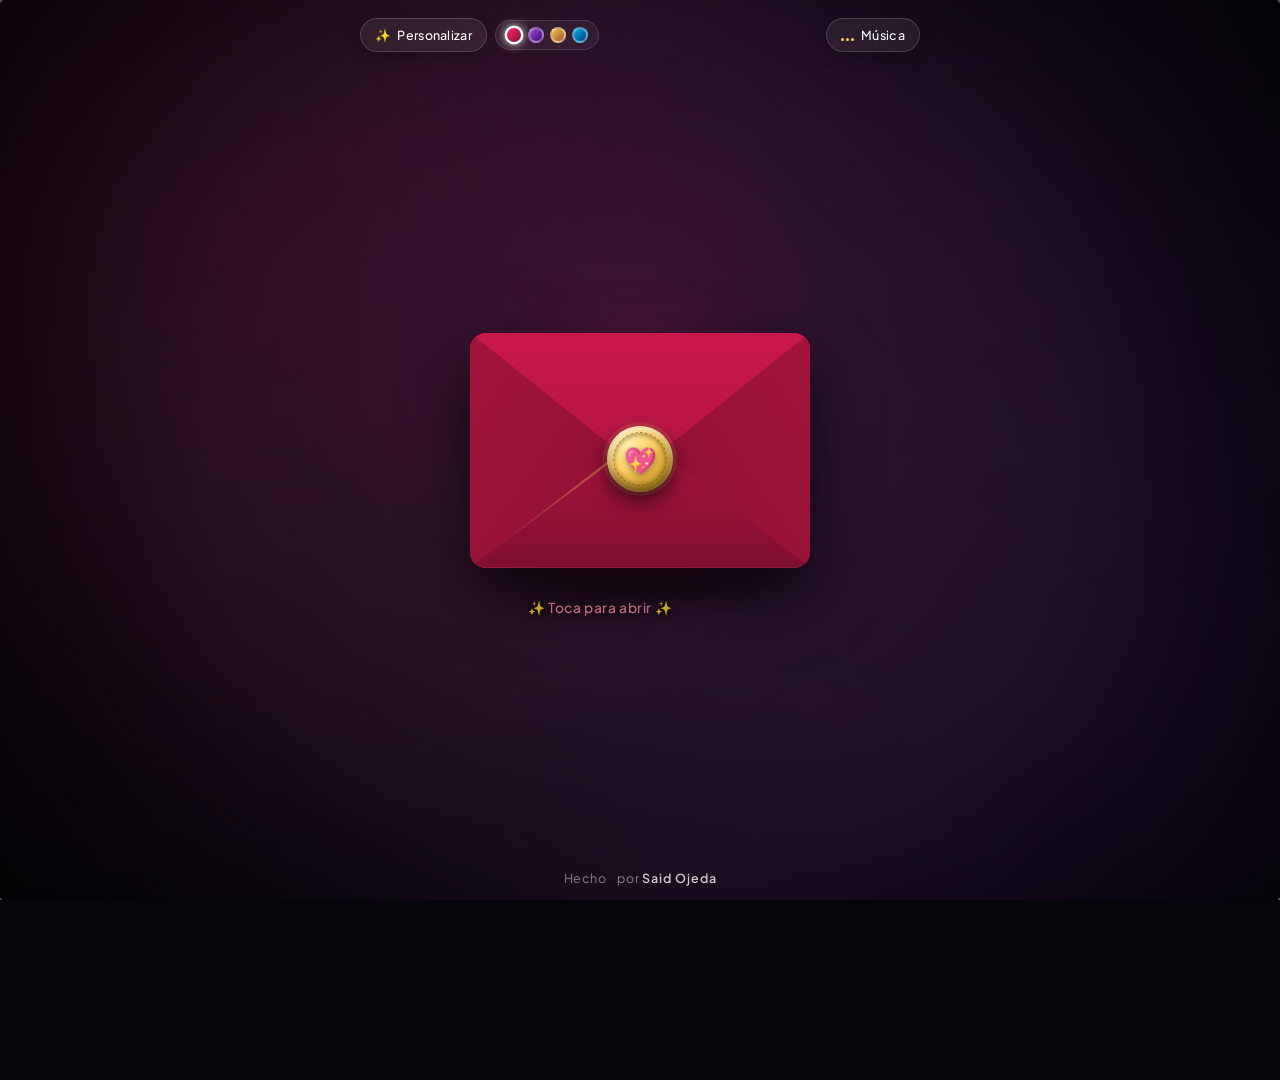
<file: index.html>
<!DOCTYPE html>
<html lang="es">
<head>
    <meta charset="UTF-8">
    <meta name="viewport" content="width=device-width, initial-scale=1.0, maximum-scale=1.0, user-scalable=no">
    <title>Un detalle especial para ti ✨</title>
    
    <!-- Google Fonts Premium -->
    <link rel="preconnect" href="https://fonts.googleapis.com">
    <link rel="preconnect" href="https://fonts.gstatic.com" crossorigin>
    <link href="https://fonts.googleapis.com/css2?family=Cormorant+Garamond:ital,wght@0,400;0,600;0,700;1,400;1,600&family=Dancing+Script:wght@600;700&family=Plus+Jakarta+Sans:wght@300;400;500;600;700&display=swap" rel="stylesheet">

    <style>
        /* ==========================================================================
           1. VARIABLES & TEMAS DINÁMICOS
           ========================================================================== */
        :root {
            --bg-deep: #06050c;
            --bg-mid: #160a1c;
            --bg-glow: #2c0c30;
            
            --primary: #ff2a6d;
            --primary-soft: #ff8fa3;
            --primary-dark: #800f2f;
            --secondary: #7b2cbf;
            
            --gold-light: #fff3b0;
            --gold-mid: #ffd166;
            --gold-dark: #b5830d;
            
            --env-body: #a4133c;
            --env-flap: #c9184a;
            --env-pocket: #800f2f;
            --env-inside: #590d22;
            
            --glass-bg: rgba(22, 10, 28, 0.78);
            --glass-border: rgba(255, 182, 193, 0.28);
            --glass-highlight: rgba(255, 255, 255, 0.08);
            --text-main: #ffffff;
            --text-muted: rgba(255, 255, 255, 0.72);
            
            --shadow-soft: 0 25px 65px rgba(0, 0, 0, 0.75);
            --shadow-glow: 0 0 45px rgba(255, 42, 109, 0.25);
        }

        /* Tema: Galaxia Violeta */
        [data-theme="galaxy"] {
            --bg-deep: #050510;
            --bg-mid: #0f0c29;
            --bg-glow: #24243e;
            --primary: #9d4edd;
            --primary-soft: #e0aaff;
            --primary-dark: #3c096c;
            --secondary: #4ea8de;
            --env-body: #5a189a;
            --env-flap: #7b2cbf;
            --env-pocket: #3c096c;
            --env-inside: #240046;
            --glass-bg: rgba(15, 12, 41, 0.78);
            --glass-border: rgba(224, 170, 255, 0.28);
            --shadow-glow: 0 0 45px rgba(157, 78, 221, 0.28);
        }

        /* Tema: Atardecer Dorado */
        [data-theme="gold"] {
            --bg-deep: #0b0704;
            --bg-mid: #1f1108;
            --bg-glow: #3b1d0b;
            --primary: #f77f00;
            --primary-soft: #fcbf49;
            --primary-dark: #7f4f24;
            --secondary: #d62828;
            --env-body: #99582a;
            --env-flap: #bb9457;
            --env-pocket: #6f1d1b;
            --env-inside: #432818;
            --glass-bg: rgba(28, 16, 10, 0.80);
            --glass-border: rgba(252, 191, 73, 0.32);
            --shadow-glow: 0 0 45px rgba(252, 191, 73, 0.25);
        }

        /* Tema: Océano Esmeralda */
        [data-theme="ocean"] {
            --bg-deep: #03090c;
            --bg-mid: #081c24;
            --bg-glow: #0b3948;
            --primary: #00b4d8;
            --primary-soft: #90e0ef;
            --primary-dark: #03045e;
            --secondary: #48cae4;
            --env-body: #0077b6;
            --env-flap: #0096c7;
            --env-pocket: #023e8a;
            --env-inside: #03045e;
            --glass-bg: rgba(8, 28, 36, 0.80);
            --glass-border: rgba(144, 224, 239, 0.28);
            --shadow-glow: 0 0 45px rgba(0, 180, 216, 0.25);
        }

        /* ==========================================================================
           2. RESET & BASE LAYOUT
           ========================================================================== */
        * {
            box-sizing: border-box;
            margin: 0;
            padding: 0;
            user-select: none;
            -webkit-user-select: none;
            -webkit-tap-highlight-color: transparent;
        }

        html, body {
            width: 100vw;
            height: 100dvh;
            overflow: hidden;
            background-color: var(--bg-deep);
            font-family: 'Plus Jakarta Sans', sans-serif;
            color: var(--text-main);
            perspective: 1400px;
        }

        body {
            display: flex;
            flex-direction: column;
            justify-content: center;
            align-items: center;
            position: relative;
            background: radial-gradient(circle at 50% 35%, var(--bg-glow) 0%, var(--bg-mid) 45%, var(--bg-deep) 100%);
            transition: background 0.8s ease;
        }

        /* ==========================================================================
           3. CAPAS DE FONDO (CANVAS, AURORAS Y NEBULOSA)
           ========================================================================== */
        #bgCanvas {
            position: fixed;
            inset: 0;
            width: 100%;
            height: 100%;
            z-index: 1;
            pointer-events: none;
        }

        #trailCanvas {
            position: fixed;
            inset: 0;
            width: 100%;
            height: 100%;
            z-index: 95;
            pointer-events: none;
        }

        .nebula-layer {
            position: fixed;
            inset: -20%;
            width: 140%;
            height: 140%;
            z-index: 0;
            pointer-events: none;
            background: 
                radial-gradient(circle at 20% 30%, rgba(255, 42, 109, 0.12) 0%, transparent 45%),
                radial-gradient(circle at 80% 70%, rgba(123, 44, 191, 0.12) 0%, transparent 50%),
                radial-gradient(circle at 50% 50%, rgba(255, 209, 102, 0.05) 0%, transparent 60%);
            filter: blur(45px);
            animation: nebulaDrift 22s ease-in-out infinite alternate;
        }

        @keyframes nebulaDrift {
            0% { transform: rotate(0deg) scale(1); }
            50% { transform: rotate(4deg) scale(1.06); }
            100% { transform: rotate(-4deg) scale(0.98); }
        }

        .vignette-overlay {
            position: fixed;
            inset: 0;
            pointer-events: none;
            z-index: 2;
            background: radial-gradient(circle at center, transparent 55%, rgba(0, 0, 0, 0.65) 100%);
        }

        /* ==========================================================================
           4. BARRA SUPERIOR (CONTROLES & TEMAS)
           ========================================================================== */
        .top-Controls {
            position: fixed;
            top: 18px;
            left: 50%;
            transform: translateX(-50%);
            width: 92%;
            max-width: 560px;
            display: flex;
            justify-content: space-between;
            align-items: center;
            z-index: 100;
            gap: 8px;
        }

        .left-controls, .right-controls {
            display: flex;
            align-items: center;
            gap: 8px;
        }

        .glass-btn {
            background: rgba(255, 255, 255, 0.07);
            backdrop-filter: blur(14px);
            -webkit-backdrop-filter: blur(14px);
            border: 1px solid rgba(255, 255, 255, 0.16);
            color: var(--text-main);
            padding: 8px 14px;
            border-radius: 999px;
            font-family: 'Plus Jakarta Sans', sans-serif;
            font-size: 0.78rem;
            font-weight: 500;
            letter-spacing: 0.3px;
            cursor: pointer;
            display: inline-flex;
            align-items: center;
            gap: 6px;
            transition: all 0.3s cubic-bezier(0.25, 0.8, 0.25, 1);
            box-shadow: 0 4px 15px rgba(0, 0, 0, 0.25);
        }

        .glass-btn:hover {
            background: rgba(255, 255, 255, 0.15);
            border-color: var(--primary-soft);
            transform: translateY(-2px);
            box-shadow: 0 6px 20px rgba(0, 0, 0, 0.35), 0 0 15px rgba(255, 143, 163, 0.25);
        }

        .glass-btn:active {
            transform: translateY(0) scale(0.97);
        }

        .theme-dots {
            display: flex;
            align-items: center;
            gap: 6px;
            background: rgba(255, 255, 255, 0.06);
            backdrop-filter: blur(14px);
            -webkit-backdrop-filter: blur(14px);
            border: 1px solid rgba(255, 255, 255, 0.14);
            padding: 6px 10px;
            border-radius: 999px;
        }

        .theme-dot {
            width: 16px;
            height: 16px;
            border-radius: 50%;
            cursor: pointer;
            border: 2px solid rgba(255, 255, 255, 0.35);
            transition: transform 0.25s ease, border-color 0.25s ease;
        }

        .theme-dot:hover {
            transform: scale(1.2);
        }

        .theme-dot.active {
            border-color: #fff;
            transform: scale(1.18);
            box-shadow: 0 0 8px rgba(255, 255, 255, 0.8);
        }

        .dot-rose { background: linear-gradient(135deg, #ff2a6d, #800f2f); }
        .dot-galaxy { background: linear-gradient(135deg, #9d4edd, #3c096c); }
        .dot-gold { background: linear-gradient(135deg, #fcbf49, #99582a); }
        .dot-ocean { background: linear-gradient(135deg, #00b4d8, #023e8a); }

        /* Ecualizador animado del botón de música */
        .eq-bars {
            display: inline-flex;
            align-items: flex-end;
            gap: 2px;
            height: 12px;
            width: 14px;
        }

        .eq-bar {
            width: 3px;
            background: var(--gold-mid);
            border-radius: 2px;
            height: 3px;
            transition: height 0.2s ease;
        }

        .playing .eq-bar:nth-child(1) { animation: eqBounce 0.6s infinite ease-in-out alternate; }
        .playing .eq-bar:nth-child(2) { animation: eqBounce 0.45s infinite ease-in-out alternate 0.15s; }
        .playing .eq-bar:nth-child(3) { animation: eqBounce 0.7s infinite ease-in-out alternate 0.3s; }

        @keyframes eqBounce {
            0% { height: 3px; }
            100% { height: 12px; }
        }

        /* ==========================================================================
           5. ESCENA CENTRAL & SOBRE 3D REALISTA
           ========================================================================== */
        .stage {
            position: relative;
            width: 92%;
            max-width: 470px;
            display: flex;
            justify-content: center;
            align-items: center;
            z-index: 20;
        }

        .envelope-scene {
            position: relative;
            width: 340px;
            height: 235px;
            cursor: pointer;
            transform-style: preserve-3d;
            transition: opacity 0.65s ease, transform 0.65s cubic-bezier(0.34, 1.56, 0.64, 1);
            animation: floatIdle 4s ease-in-out infinite;
        }

        @keyframes floatIdle {
            0%, 100% { transform: translateY(0px) rotateZ(0deg); }
            50% { transform: translateY(-10px) rotateZ(0.5deg); }
        }

        .envelope-scene.opening {
            animation: none;
        }

        .envelope-scene.hidden {
            opacity: 0;
            transform: translateY(70px) scale(0.75) rotateX(20deg);
            pointer-events: none;
            position: absolute;
        }

        /* Sombra proyectada en el piso */
        .envelope-shadow {
            position: absolute;
            bottom: -32px;
            left: 10%;
            width: 80%;
            height: 24px;
            background: radial-gradient(ellipse at center, rgba(0, 0, 0, 0.65) 0%, transparent 75%);
            filter: blur(8px);
            z-index: 0;
            transition: transform 0.5s ease, opacity 0.5s ease;
        }

        /* Resplandor detrás del sobre */
        .envelope-aura {
            position: absolute;
            inset: -20px;
            background: radial-gradient(circle at center, var(--primary) 0%, transparent 70%);
            opacity: 0.28;
            filter: blur(25px);
            z-index: 0;
            transition: opacity 0.4s ease;
        }

        .envelope-scene:hover .envelope-aura {
            opacity: 0.48;
        }

        /* Cuerpo trasero del sobre */
        .env-back {
            position: absolute;
            inset: 0;
            background: linear-gradient(145deg, var(--env-body), var(--env-inside));
            border-radius: 16px;
            box-shadow: var(--shadow-soft), inset 0 0 25px rgba(0, 0, 0, 0.45);
            border: 1px solid rgba(255, 255, 255, 0.12);
            z-index: 1;
            overflow: hidden;
        }

        /* Forro interior elegante con patrón sutil */
        .env-back::after {
            content: '';
            position: absolute;
            inset: 6px;
            border-radius: 12px;
            border: 1px dashed rgba(255, 209, 102, 0.22);
            pointer-events: none;
        }

        /* Hoja asomándose dentro del sobre antes de abrir */
        .env-paper-preview {
            position: absolute;
            width: 88%;
            height: 82%;
            left: 6%;
            top: 8%;
            background: linear-gradient(180deg, rgba(255, 255, 255, 0.92), rgba(255, 235, 240, 0.85));
            border-radius: 10px;
            z-index: 2;
            box-shadow: 0 4px 15px rgba(0, 0, 0, 0.25);
            transition: transform 0.6s cubic-bezier(0.34, 1.56, 0.64, 1);
            display: flex;
            justify-content: center;
            align-items: flex-start;
            padding-top: 16px;
        }

        .env-paper-preview span {
            font-family: 'Dancing Script', cursive;
            color: var(--env-pocket);
            font-size: 1.25rem;
            opacity: 0.75;
        }

        .envelope-scene.opening .env-paper-preview {
            transform: translateY(-75px) scale(1.03);
        }

        /* Solapas laterales */
        .env-side-left {
            position: absolute;
            inset: 0;
            background: linear-gradient(125deg, var(--env-body) 0%, var(--env-pocket) 100%);
            clip-path: polygon(0 0, 52% 52%, 0 100%);
            border-radius: 16px 0 0 16px;
            z-index: 3;
        }

        .env-side-right {
            position: absolute;
            inset: 0;
            background: linear-gradient(235deg, var(--env-body) 0%, var(--env-pocket) 100%);
            clip-path: polygon(100% 0, 48% 52%, 100% 100%);
            border-radius: 0 16px 16px 0;
            z-index: 3;
        }

        /* Bolsillo frontal inferior */
        .env-pocket {
            position: absolute;
            inset: 0;
            background: linear-gradient(180deg, var(--env-flap) 0%, var(--env-pocket) 100%);
            clip-path: polygon(0 100%, 50% 44%, 100% 100%);
            border-radius: 0 0 16px 16px;
            z-index: 4;
            box-shadow: 0 -8px 25px rgba(0, 0, 0, 0.35);
        }

        /* Borde dorado en el bolsillo frontal */
        .env-pocket::before {
            content: '';
            position: absolute;
            inset: 0;
            background: linear-gradient(90deg, transparent, rgba(255, 209, 102, 0.45), transparent);
            clip-path: polygon(0 100%, 50% 44%, 50% 46%, 0 100%);
        }

        /* Solapa superior móvil (Lid) */
        .env-flap {
            position: absolute;
            inset: 0;
            background: linear-gradient(180deg, var(--env-flap) 0%, var(--env-body) 100%);
            clip-path: polygon(0 0, 100% 0, 50% 58%);
            border-radius: 16px 16px 0 0;
            z-index: 5;
            transform-origin: top center;
            transition: transform 0.65s cubic-bezier(0.4, 0, 0.2, 1), z-index 0.2s 0.3s;
            filter: drop-shadow(0 8px 14px rgba(0, 0, 0, 0.4));
        }

        .envelope-scene.opening .env-flap {
            transform: rotateX(180deg);
            z-index: 1;
        }

        /* ==========================================================================
           6. SELLO DE LACRE 3D CON RELIEVE DORADO
           ========================================================================== */
        .wax-seal-wrapper {
            position: absolute;
            top: 54%;
            left: 50%;
            transform: translate(-50%, -50%);
            z-index: 6;
            display: flex;
            flex-direction: column;
            align-items: center;
            transition: transform 0.4s ease, opacity 0.4s ease;
        }

        .envelope-scene.opening .wax-seal-wrapper {
            transform: translate(-50%, -50%) scale(1.4);
            opacity: 0;
        }

        .wax-seal {
            width: 66px;
            height: 66px;
            border-radius: 50%;
            background: radial-gradient(circle at 32% 28%, var(--gold-light) 0%, var(--gold-mid) 38%, var(--gold-dark) 82%, #5c3d04 100%);
            box-shadow: 
                0 8px 20px rgba(0, 0, 0, 0.65),
                inset 0 3px 6px rgba(255, 255, 255, 0.7),
                inset 0 -4px 8px rgba(0, 0, 0, 0.55),
                0 0 0 4px rgba(255, 209, 102, 0.15);
            display: flex;
            justify-content: center;
            align-items: center;
            position: relative;
            animation: sealPulse 2.2s infinite ease-in-out;
        }

        .wax-seal::before {
            content: '';
            position: absolute;
            inset: 6px;
            border-radius: 50%;
            border: 1.5px dashed rgba(92, 61, 4, 0.55);
            box-shadow: inset 0 2px 5px rgba(0, 0, 0, 0.35);
        }

        .wax-seal-icon {
            font-size: 1.65rem;
            filter: drop-shadow(0 2px 3px rgba(0, 0, 0, 0.4));
            transform: translateY(1px);
        }

        @keyframes sealPulse {
            0%, 100% {
                transform: scale(1);
                box-shadow: 0 8px 20px rgba(0, 0, 0, 0.65), 0 0 0 0 rgba(255, 209, 102, 0.55);
            }
            50% {
                transform: scale(1.07);
                box-shadow: 0 12px 28px rgba(0, 0, 0, 0.75), 0 0 0 14px rgba(255, 209, 102, 0);
            }
        }

        .seal-prompt {
            position: absolute;
            bottom: -48px;
            width: 260px;
            text-align: center;
            font-size: 0.86rem;
            font-weight: 500;
            color: var(--primary-soft);
            letter-spacing: 0.6px;
            text-shadow: 0 2px 10px rgba(0, 0, 0, 0.8);
            animation: promptFade 2.4s ease-in-out infinite;
        }

        @keyframes promptFade {
            0%, 100% { opacity: 0.45; transform: translateY(0); }
            50% { opacity: 1; transform: translateY(-3px); }
        }

        /* ==========================================================================
           7. TARJETA DE LA CARTA DESPLEGADA (GLASSMORPHISM DE LUJO)
           ========================================================================== */
        .letter-modal {
            width: 100%;
            background: var(--glass-bg);
            backdrop-filter: blur(26px);
            -webkit-backdrop-filter: blur(26px);
            border: 1px solid var(--glass-border);
            border-radius: 26px;
            padding: 32px 26px 26px;
            box-shadow: var(--shadow-soft), var(--shadow-glow), inset 0 1px 1px rgba(255, 255, 255, 0.25);
            position: relative;
            display: none;
            flex-direction: column;
            gap: 18px;
            opacity: 0;
            transform: translateY(35px) scale(0.92);
            transition: opacity 0.65s ease, transform 0.65s cubic-bezier(0.34, 1.56, 0.64, 1);
            max-height: 82dvh;
            overflow-y: auto;
            overflow-x: hidden;
        }

        .letter-modal.active {
            display: flex;
            opacity: 1;
            transform: translateY(0) scale(1);
        }

        /* Scrollbar estilizado */
        .letter-modal::-webkit-scrollbar {
            width: 5px;
        }
        .letter-modal::-webkit-scrollbar-thumb {
            background: rgba(255, 255, 255, 0.2);
            border-radius: 10px;
        }

        /* Ornamentos SVG en las 4 esquinas */
        .corner-ornament {
            position: absolute;
            width: 34px;
            height: 34px;
            pointer-events: none;
            opacity: 0.55;
            color: var(--gold-mid);
        }
        .corner-tl { top: 10px; left: 10px; }
        .corner-tr { top: 10px; right: 10px; transform: scaleX(-1); }
        .corner-bl { bottom: 10px; left: 10px; transform: scaleY(-1); }
        .corner-br { bottom: 10px; right: 10px; transform: scale(-1, -1); }

        /* Cabecera de la Carta */
        .letter-header {
            text-align: center;
            position: relative;
            padding-bottom: 14px;
        }

        .letter-badge {
            display: inline-block;
            font-size: 0.7rem;
            text-transform: uppercase;
            letter-spacing: 2.5px;
            color: var(--gold-mid);
            background: rgba(255, 209, 102, 0.1);
            border: 1px solid rgba(255, 209, 102, 0.28);
            padding: 4px 12px;
            border-radius: 99px;
            margin-bottom: 8px;
        }

        .letter-title {
            font-family: 'Dancing Script', cursive;
            font-size: 2.45rem;
            line-height: 1.15;
            background: linear-gradient(90deg, #ffffff 0%, var(--primary-soft) 50%, var(--gold-mid) 100%);
            -webkit-background-clip: text;
            -webkit-text-fill-color: transparent;
            filter: drop-shadow(0 2px 10px rgba(255, 42, 109, 0.2));
        }

        .header-divider {
            width: 75%;
            height: 1px;
            margin: 12px auto 0;
            background: linear-gradient(90deg, transparent, var(--glass-border), var(--gold-mid), var(--glass-border), transparent);
            position: relative;
        }

        .header-divider::after {
            content: '✦';
            position: absolute;
            top: 50%;
            left: 50%;
            transform: translate(-50%, -50%);
            background: var(--bg-mid);
            padding: 0 8px;
            color: var(--gold-mid);
            font-size: 0.75rem;
        }

        /* Cuerpo del Mensaje */
        .letter-content {
            font-family: 'Cormorant Garamond', serif;
            font-size: 1.38rem;
            line-height: 1.68;
            color: rgba(255, 255, 255, 0.96);
            text-align: center;
            padding: 4px 8px;
            min-height: 105px;
            display: flex;
            align-items: center;
            justify-content: center;
        }

        .typewriter-wrapper {
            display: inline;
        }

        .type-cursor {
            display: inline-block;
            width: 2px;
            height: 1.15em;
            background: var(--primary);
            vertical-align: text-bottom;
            margin-left: 3px;
            box-shadow: 0 0 8px var(--primary);
            animation: cursorBlink 0.75s infinite;
        }

        @keyframes cursorBlink {
            0%, 100% { opacity: 1; }
            50% { opacity: 0; }
        }

        /* ==========================================================================
           8. FILA ÚNICA DE ACCIONES: P.D. SECRETA + REPETIR ALINEADOS
           ========================================================================== */
        .letter-actions-row {
            display: flex;
            flex-direction: row;
            align-items: stretch;
            justify-content: space-between;
            gap: 10px;
            width: 100%;
            margin-top: 6px;
            opacity: 0;
            transform: translateY(12px);
            pointer-events: none;
            transition: opacity 0.55s ease, transform 0.55s cubic-bezier(0.25, 0.8, 0.25, 1);
        }

        .letter-actions-row.show {
            opacity: 1;
            transform: translateY(0);
            pointer-events: auto;
        }

        /* Botón de Posdata Secreta (Ocupa el espacio principal de la fila) */
        .pd-secret-btn {
            flex: 1;
            min-height: 46px;
            background: linear-gradient(135deg, rgba(255, 209, 102, 0.16) 0%, rgba(255, 42, 109, 0.16) 100%);
            border: 1px dashed rgba(255, 209, 102, 0.65);
            border-radius: 14px;
            padding: 10px 14px;
            color: var(--gold-mid);
            font-family: 'Plus Jakarta Sans', sans-serif;
            font-size: 0.84rem;
            font-weight: 600;
            cursor: pointer;
            display: flex;
            align-items: center;
            justify-content: center;
            gap: 7px;
            text-align: center;
            line-height: 1.3;
            transition: all 0.35s ease;
            position: relative;
            overflow: hidden;
            box-shadow: 0 4px 15px rgba(0, 0, 0, 0.2);
        }

        /* Efecto de brillo deslizante en el botón de P.D. */
        .pd-secret-btn::before {
            content: '';
            position: absolute;
            top: 0;
            left: -100%;
            width: 60%;
            height: 100%;
            background: linear-gradient(90deg, transparent, rgba(255, 255, 255, 0.22), transparent);
            transform: skewX(-20deg);
            animation: shimmerSlide 3.2s infinite;
        }

        @keyframes shimmerSlide {
            0% { left: -100%; }
            45%, 100% { left: 160%; }
        }

        .pd-secret-btn:hover {
            background: linear-gradient(135deg, rgba(255, 209, 102, 0.25) 0%, rgba(255, 42, 109, 0.25) 100%);
            transform: translateY(-2px);
            box-shadow: 0 8px 22px rgba(255, 209, 102, 0.2);
        }

        .pd-secret-btn.unlocked {
            background: rgba(255, 255, 255, 0.1);
            border: 1px solid var(--primary-soft);
            color: #ffffff;
            font-weight: 500;
            box-shadow: 0 0 20px rgba(255, 143, 163, 0.25);
        }

        .pd-secret-btn.unlocked::before {
            display: none;
        }

        /* Botón Repetir (Alineado a la derecha en la misma fila) */
        .replay-action-btn {
            min-height: 46px;
            background: rgba(255, 255, 255, 0.08);
            border: 1px solid rgba(255, 255, 255, 0.22);
            border-radius: 14px;
            padding: 10px 16px;
            color: var(--text-main);
            font-family: 'Plus Jakarta Sans', sans-serif;
            font-size: 0.84rem;
            font-weight: 600;
            cursor: pointer;
            display: inline-flex;
            align-items: center;
            justify-content: center;
            gap: 6px;
            white-space: nowrap;
            transition: all 0.3s ease;
            flex-shrink: 0;
        }

        .replay-action-btn:hover {
            background: rgba(255, 255, 255, 0.18);
            border-color: #ffffff;
            transform: translateY(-2px);
        }

        .replay-action-btn:active {
            transform: translateY(0) scale(0.96);
        }

        /* ==========================================================================
           9. MODAL PERSONALIZADOR (CREADOR DE LINKS)
           ========================================================================== */
        .customizer-backdrop {
            position: fixed;
            inset: 0;
            background: rgba(4, 3, 9, 0.82);
            backdrop-filter: blur(12px);
            -webkit-backdrop-filter: blur(12px);
            z-index: 200;
            display: none;
            justify-content: center;
            align-items: center;
            padding: 18px;
            opacity: 0;
            transition: opacity 0.3s ease;
        }

        .customizer-backdrop.open {
            display: flex;
            opacity: 1;
        }

        .customizer-card {
            width: 100%;
            max-width: 430px;
            background: #140b1c;
            border: 1px solid var(--glass-border);
            border-radius: 24px;
            padding: 26px 22px;
            box-shadow: 0 30px 70px rgba(0, 0, 0, 0.85);
            display: flex;
            flex-direction: column;
            gap: 15px;
            transform: scale(0.95);
            transition: transform 0.3s ease;
        }

        .customizer-backdrop.open .customizer-card {
            transform: scale(1);
        }

        .customizer-header {
            display: flex;
            justify-content: space-between;
            align-items: center;
            border-bottom: 1px solid rgba(255, 255, 255, 0.1);
            padding-bottom: 10px;
        }

        .customizer-header h3 {
            font-size: 1.15rem;
            color: var(--primary-soft);
            display: flex;
            align-items: center;
            gap: 8px;
        }

        .close-modal-btn {
            background: none;
            border: none;
            color: var(--text-muted);
            font-size: 1.3rem;
            cursor: pointer;
        }

        .form-group {
            display: flex;
            flex-direction: column;
            gap: 6px;
        }

        .form-group label {
            font-size: 0.78rem;
            color: var(--text-muted);
            font-weight: 500;
        }

        .form-input, .form-textarea {
            width: 100%;
            background: rgba(255, 255, 255, 0.06);
            border: 1px solid rgba(255, 255, 255, 0.18);
            border-radius: 12px;
            padding: 11px 14px;
            color: #fff;
            font-family: 'Plus Jakarta Sans', sans-serif;
            font-size: 0.88rem;
            outline: none;
            transition: border-color 0.25s ease, background 0.25s ease;
            user-select: text;
            -webkit-user-select: text;
        }

        .form-input:focus, .form-textarea:focus {
            border-color: var(--primary-soft);
            background: rgba(255, 255, 255, 0.1);
        }

        .modal-footer {
            display: flex;
            justify-content: flex-end;
            gap: 10px;
            margin-top: 6px;
        }

        .btn-save {
            background: linear-gradient(135deg, var(--primary), var(--secondary));
            border: none;
            color: #fff;
            padding: 10px 18px;
            border-radius: 12px;
            font-weight: 600;
            font-size: 0.86rem;
            cursor: pointer;
            box-shadow: 0 6px 20px rgba(255, 42, 109, 0.35);
            transition: transform 0.2s ease;
        }

        .btn-save:hover {
            transform: translateY(-2px);
        }

        /* Toast de notificación */
        .toast-notification {
            position: fixed;
            bottom: 55px;
            left: 50%;
            transform: translateX(-50%) translateY(30px);
            background: rgba(20, 180, 110, 0.92);
            backdrop-filter: blur(10px);
            color: #fff;
            padding: 10px 20px;
            border-radius: 99px;
            font-size: 0.84rem;
            font-weight: 600;
            z-index: 300;
            opacity: 0;
            pointer-events: none;
            transition: all 0.35s ease;
            box-shadow: 0 10px 25px rgba(0, 0, 0, 0.4);
        }

        .toast-notification.show {
            opacity: 1;
            transform: translateX(-50%) translateY(0);
        }

        /* ==========================================================================
           10. PARTÍCULAS EMOJI & CRÉDITOS DE PIE DE PÁGINA
           ========================================================================== */
        .floating-emoji {
            position: fixed;
            pointer-events: none;
            z-index: 90;
            will-change: transform, opacity;
            filter: drop-shadow(0 4px 8px rgba(0, 0, 0, 0.35));
            animation: emojiRise linear forwards;
        }

        @keyframes emojiRise {
            0% {
                transform: translateY(0) translateX(0) rotate(0deg) scale(0.3);
                opacity: 0;
            }
            15% {
                opacity: 1;
                transform: translateY(-12vh) translateX(10px) rotate(20deg) scale(1);
            }
            50% {
                transform: translateY(-50vh) translateX(-15px) rotate(180deg) scale(1.05);
            }
            100% {
                transform: translateY(-108vh) translateX(12px) rotate(360deg) scale(0.5);
                opacity: 0;
            }
        }

        .creditos-footer {
            position: fixed;
            bottom: 14px;
            left: 0;
            width: 100%;
            text-align: center;
            color: rgba(255, 255, 255, 0.48);
            font-size: 0.78rem;
            font-weight: 400;
            letter-spacing: 0.9px;
            z-index: 60;
            pointer-events: none;
        }

        .creditos-footer strong {
            color: rgba(255, 255, 255, 0.78);
            font-weight: 600;
        }

        .pulse-heart {
            display: inline-block;
            color: var(--primary);
            margin: 0 2px;
            animation: heartBeat 1.25s infinite ease-in-out;
        }

        @keyframes heartBeat {
            0%, 100% { transform: scale(1); }
            30% { transform: scale(1.28); }
            60% { transform: scale(0.95); }
        }

        /* ==========================================================================
           11. MEDIA QUERIES (RESPONSIVE CELULAR Y DESKTOP)
           ========================================================================== */
        @media (max-width: 480px) {
            .top-Controls {
                top: 12px;
                width: 94%;
            }
            .glass-btn {
                padding: 7px 11px;
                font-size: 0.74rem;
            }
            .theme-dot {
                width: 14px;
                height: 14px;
            }
            .envelope-scene {
                width: 300px;
                height: 208px;
            }
            .letter-modal {
                padding: 26px 18px 20px;
                border-radius: 22px;
            }
            .letter-title {
                font-size: 2.05rem;
            }
            .letter-content {
                font-size: 1.22rem;
                min-height: 95px;
            }
            .letter-actions-row {
                gap: 8px;
            }
            .pd-secret-btn {
                font-size: 0.78rem;
                padding: 9px 10px;
            }
            .replay-action-btn {
                font-size: 0.78rem;
                padding: 9px 12px;
            }
        }
    </style>
</head>
<body data-theme="rose">

    <!-- Capas Atmosféricas -->
    <div class="nebula-layer"></div>
    <canvas id="bgCanvas"></canvas>
    <canvas id="trailCanvas"></canvas>
    <div class="vignette-overlay"></div>

    <!-- Barra Superior -->
    <header class="top-Controls">
        <div class="left-controls">
            <button class="glass-btn" onclick="openCustomizer()" title="Crear tu propio link">
                <span>✨</span> Personalizar
            </button>
            <div class="theme-dots" title="Cambiar ambiente">
                <div class="theme-dot dot-rose active" onclick="setTheme('rose', this)"></div>
                <div class="theme-dot dot-galaxy" onclick="setTheme('galaxy', this)"></div>
                <div class="theme-dot dot-gold" onclick="setTheme('gold', this)"></div>
                <div class="theme-dot dot-ocean" onclick="setTheme('ocean', this)"></div>
            </div>
        </div>

        <div class="right-controls">
            <button class="glass-btn" id="musicToggleBtn" onclick="toggleMusicManual()">
                <div class="eq-bars" id="eqBars">
                    <span class="eq-bar"></span>
                    <span class="eq-bar"></span>
                    <span class="eq-bar"></span>
                </div>
                <span id="musicLabel">Música</span>
            </button>
        </div>
    </header>

    <!-- Escenario Principal -->
    <main class="stage">
        
        <!-- SOBRE 3D INTERACTIVO -->
        <div class="envelope-scene" id="envelopeScene" onclick="handleEnvelopeClick()">
            <div class="envelope-aura"></div>
            <div class="envelope-shadow"></div>
            
            <div class="env-back"></div>
            <div class="env-paper-preview">
                <span>Para ti...</span>
            </div>
            <div class="env-side-left"></div>
            <div class="env-side-right"></div>
            <div class="env-pocket"></div>
            <div class="env-flap"></div>

            <!-- Sello de Lacre Dorado -->
            <div class="wax-seal-wrapper">
                <div class="wax-seal">
                    <span class="wax-seal-icon">💖</span>
                </div>
            </div>

            <div class="seal-prompt">✨ Toca para abrir ✨</div>
        </div>

        <!-- CARTA DESPLEGADA -->
        <article class="letter-modal" id="letterModal">
            <!-- Ornamentos SVG en las esquinas -->
            <svg class="corner-ornament corner-tl" viewBox="0 0 40 40" fill="none">
                <path d="M2 38V14C2 7.37258 7.37258 2 14 2H38" stroke="currentColor" stroke-width="2" stroke-linecap="round"/>
                <circle cx="14" cy="14" r="3" fill="currentColor"/>
            </svg>
            <svg class="corner-ornament corner-tr" viewBox="0 0 40 40" fill="none">
                <path d="M2 38V14C2 7.37258 7.37258 2 14 2H38" stroke="currentColor" stroke-width="2" stroke-linecap="round"/>
                <circle cx="14" cy="14" r="3" fill="currentColor"/>
            </svg>
            <svg class="corner-ornament corner-bl" viewBox="0 0 40 40" fill="none">
                <path d="M2 38V14C2 7.37258 7.37258 2 14 2H38" stroke="currentColor" stroke-width="2" stroke-linecap="round"/>
                <circle cx="14" cy="14" r="3" fill="currentColor"/>
            </svg>
            <svg class="corner-ornament corner-br" viewBox="0 0 40 40" fill="none">
                <path d="M2 38V14C2 7.37258 7.37258 2 14 2H38" stroke="currentColor" stroke-width="2" stroke-linecap="round"/>
                <circle cx="14" cy="14" r="3" fill="currentColor"/>
            </svg>

            <div class="letter-header">
                <span class="letter-badge">Mensaje Especial</span>
                <h1 class="letter-title" id="displayTitle">Para ti ✨</h1>
                <div class="header-divider"></div>
            </div>

            <div class="letter-content">
                <div class="typewriter-wrapper">
                    <span id="typewriterOutput"></span><span class="type-cursor" id="typeCursor"></span>
                </div>
            </div>

            <!-- FILA ÚNICA: P.D. Secreta alineada con el botón de Repetir -->
            <div class="letter-actions-row" id="actionsRow">
                <button class="pd-secret-btn" id="pdSecretBtn" onclick="unlockSecretPd()">
                    <span id="pdIcon">🔒</span>
                    <span id="pdText">P.D. Secreta: Toca para descubrir</span>
                </button>

                <button class="replay-action-btn" onclick="replayLetter()">
                    <span>↻</span> Repetir
                </button>
            </div>
        </article>

    </main>

    <!-- MODAL PERSONALIZADOR -->
    <div class="customizer-backdrop" id="customizerModal">
        <div class="customizer-card">
            <div class="customizer-header">
                <h3> Personalizar</h3>
                <button class="close-modal-btn" onclick="closeCustomizer()">✕</button>
            </div>

            <div class="form-group">
                <label for="customTitleInput">Título de la carta</label>
                <input type="text" id="customTitleInput" class="form-input" maxlength="45" placeholder="Ej. Para alguien muy especial ✨">
            </div>

            <div class="form-group">
                <label for="customMsgInput">Mensaje principal</label>
                <textarea id="customMsgInput" class="form-textarea" rows="4" maxlength="420" placeholder="Escribe aquí lo que quieres dedicar..."></textarea>
            </div>

            <div class="form-group">
                <label for="customPdInput">Posdata Secreta (Sorpresa al tocar)</label>
                <input type="text" id="customPdInput" class="form-input" maxlength="90" placeholder="Ej. ✨ Vale por una salida juntos a donde tú elijas ✨">
            </div>

            <div class="modal-footer">
                <button class="glass-btn" onclick="closeCustomizer()">Cancelar</button>
                <button class="btn-save" onclick="copyShareableUrl()">Copiar Enlace 🔗</button>
            </div>
        </div>
    </div>

    <!-- Notificación Toast -->
    <div class="toast-notification" id="toastMsg">¡Enlace copiado al portapapeles! ✨</div>

    <!-- Pie de página -->
    <footer class="creditos-footer">
        Hecho  <span class="pulse-heart"></span> por <strong>Said Ojeda</strong>
    </footer>

    <!-- ==========================================================================
         LÓGICA JAVASCRIPT (AUDIO PROCEDIMENTAL, CANVAS, PARALLAX, URL PARAMS)
         ========================================================================== -->
    <script>
        /* --------------------------------------------------------------------------
           1. LECTURA DE PARÁMETROS URL Y ESTADO GLOBAL
           -------------------------------------------------------------------------- */
        const urlParams = new URLSearchParams(window.location.search);

        const DEFAULT_TITLE = "Para ti ✨";
        const DEFAULT_MSG = "Hay personas que tienen la magia de hacer que cualquier momento se sienta especial sin siquiera intentarlo, y tú eres una de ellas. Quería dejarte este pequeño detalle solo para sacarte una sonrisa hoy.";
        const DEFAULT_PD = "✨ Vale por una salida juntos a donde tú elijas ✨";

        const state = {
            title: urlParams.get('title') || urlParams.get('t') || DEFAULT_TITLE,
            message: urlParams.get('msg') || urlParams.get('m') || DEFAULT_MSG,
            pd: urlParams.get('pd') || urlParams.get('p') || DEFAULT_PD,
            theme: urlParams.get('theme') || 'rose',
            isOpened: false,
            isTyping: false,
            pdUnlocked: false,
            typingTimer: null,
            musicPlaying: false,
            audioCtx: null,
            musicScheduler: null,
            noteIndex: 0
        };

        // Aplicar título y tema inicial
        document.getElementById('displayTitle').textContent = state.title;
        if (['rose', 'galaxy', 'gold', 'ocean'].includes(state.theme)) {
            document.body.setAttribute('data-theme', state.theme);
            document.querySelectorAll('.theme-dot').forEach(dot => {
                dot.classList.toggle('active', dot.classList.contains(`dot-${state.theme}`));
            });
        }

        function setTheme(themeName, dotEl) {
            state.theme = themeName;
            document.body.setAttribute('data-theme', themeName);
            document.querySelectorAll('.theme-dot').forEach(d => d.classList.remove('active'));
            if (dotEl) dotEl.classList.add('active');
            playBellNote(783.99, 0.35, 0.04);
        }

        /* --------------------------------------------------------------------------
           2. MOTOR DE AUDIO WEB (CAJA MUSICAL ROMÁNTICA + EFECTOS DE SONIDO)
           -------------------------------------------------------------------------- */
        // Secuencia armónica de caja de música (Frecuencias en Hz)
        const MUSIC_BOX_NOTES = [
            { f: 523.25, b: 261.63 }, // C5 + C4
            { f: 659.25, b: null },   // E5
            { f: 783.99, b: 392.00 }, // G5 + G4
            { f: 1046.50, b: null },  // C6
            { f: 987.77, b: 246.94 }, // B5 + B3
            { f: 783.99, b: null },   // G5
            { f: 659.25, b: 329.63 }, // E5 + E4
            { f: 783.99, b: null },   // G5
            { f: 698.46, b: 220.00 }, // F5 + A3
            { f: 880.00, b: null },   // A5
            { f: 1046.50, b: 349.23 },// C6 + F4
            { f: 880.00, b: null },   // A5
            { f: 783.99, b: 196.00 }, // G5 + G3
            { f: 659.25, b: null },   // E5
            { f: 587.33, b: 293.66 }, // D5 + D4
            { f: 783.99, b: null }    // G5
        ];

        function ensureAudioContext() {
            if (!state.audioCtx) {
                const AudioContextClass = window.AudioContext || window.webkitAudioContext;
                state.audioCtx = new AudioContextClass();
            }
            if (state.audioCtx.state === 'suspended') {
                state.audioCtx.resume();
            }
        }

        function playBellNote(freq, duration = 1.4, volume = 0.055, type = 'sine') {
            if (!state.audioCtx) return;
            const now = state.audioCtx.currentTime;

            // Oscilador principal
            const osc = state.audioCtx.createOscillator();
            // Armónico sutil de caja musical
            const overtone = state.audioCtx.createOscillator();
            const gain = state.audioCtx.createGain();
            const overtoneGain = state.audioCtx.createGain();

            osc.type = type;
            osc.frequency.setValueAtTime(freq, now);

            overtone.type = 'triangle';
            overtone.frequency.setValueAtTime(freq * 2, now);

            // Envolvente ADSR suave tipo celesta / music box
            gain.gain.setValueAtTime(0.0001, now);
            gain.gain.linearRampToValueAtTime(volume, now + 0.02);
            gain.gain.exponentialRampToValueAtTime(0.0001, now + duration);

            overtoneGain.gain.setValueAtTime(0.0001, now);
            overtoneGain.gain.linearRampToValueAtTime(volume * 0.25, now + 0.015);
            overtoneGain.gain.exponentialRampToValueAtTime(0.0001, now + (duration * 0.45));

            osc.connect(gain);
            overtone.connect(overtoneGain);
            gain.connect(state.audioCtx.destination);
            overtoneGain.connect(state.audioCtx.destination);

            osc.start(now);
            overtone.start(now);
            osc.stop(now + duration);
            overtone.stop(now + duration);
        }

        function startMusicAutomatically() {
            ensureAudioContext();
            if (state.musicPlaying) return;

            state.musicPlaying = true;
            updateMusicUI();

            // Tocar la primera nota de inmediato
            triggerNextMelodyStep();

            state.musicScheduler = setInterval(() => {
                if (state.musicPlaying) {
                    triggerNextMelodyStep();
                }
            }, 560);
        }

        function triggerNextMelodyStep() {
            const step = MUSIC_BOX_NOTES[state.noteIndex % MUSIC_BOX_NOTES.length];
            playBellNote(step.f, 1.5, 0.05, 'sine');
            if (step.b) {
                playBellNote(step.b, 1.8, 0.028, 'triangle');
            }
            state.noteIndex++;
        }

        function stopMusic() {
            state.musicPlaying = false;
            clearInterval(state.musicScheduler);
            updateMusicUI();
        }

        function toggleMusicManual() {
            ensureAudioContext();
            if (state.musicPlaying) {
                stopMusic();
            } else {
                startMusicAutomatically();
            }
        }

        function updateMusicUI() {
            const btn = document.getElementById('musicToggleBtn');
            const label = document.getElementById('musicLabel');
            if (state.musicPlaying) {
                btn.classList.add('playing');
                label.textContent = "Música: On";
            } else {
                btn.classList.remove('playing');
                label.textContent = "Música: Off";
            }
        }

        /* --------------------------------------------------------------------------
           3. APERTURA DEL SOBRE, MÁQUINA DE ESCRIBIR Y P.D. SECRETA
           -------------------------------------------------------------------------- */
        function handleEnvelopeClick() {
            if (state.isOpened) return;
            state.isOpened = true;

            // 1. ENCENDER LA MÚSICA AUTOMÁTICAMENTE AL ABRIR LA CARTA
            startMusicAutomatically();

            // 2. Acorde brillante de apertura
            [523.25, 659.25, 783.99, 1046.50, 1318.51].forEach((freq, idx) => {
                setTimeout(() => playBellNote(freq, 0.9, 0.055), idx * 70);
            });

            const envScene = document.getElementById('envelopeScene');
            const letterModal = document.getElementById('letterModal');

            envScene.classList.add('opening');
            burstParticles(16);

            setTimeout(() => {
                envScene.classList.add('hidden');
                letterModal.classList.add('active');
                runTypewriter();
            }, 680);
        }

        function runTypewriter() {
            clearTimeout(state.typingTimer);
            const output = document.getElementById('typewriterOutput');
            const cursor = document.getElementById('typeCursor');
            const actionsRow = document.getElementById('actionsRow');

            output.textContent = "";
            cursor.style.display = "inline-block";
            actionsRow.classList.remove('show');
            state.isTyping = true;

            let charIndex = 0;
            const fullText = state.message;

            function typeStep() {
                if (charIndex < fullText.length) {
                    const char = fullText.charAt(charIndex);
                    output.textContent += char;

                    // Sonido sutil de cristal cada ciertas letras
                    if (charIndex % 3 === 0 && char !== ' ') {
                        playBellNote(1100 + Math.random() * 250, 0.06, 0.01);
                    }

                    charIndex++;
                    // Pausa natural en comas y puntos
                    let delay = Math.floor(Math.random() * 28) + 26;
                    if (char === ',' || char === ';') delay += 140;
                    if (char === '.' || char === '!' || char === '?') delay += 240;

                    state.typingTimer = setTimeout(typeStep, delay);
                } else {
                    state.isTyping = false;
                    cursor.style.display = "none";
                    actionsRow.classList.add('show');
                    burstParticles(18);
                }
            }

            typeStep();
        }

        function unlockSecretPd() {
            if (state.pdUnlocked) return;
            state.pdUnlocked = true;

            const btn = document.getElementById('pdSecretBtn');
            const icon = document.getElementById('pdIcon');
            const text = document.getElementById('pdText');

            btn.classList.add('unlocked');
            icon.textContent = "💝";
            text.textContent = state.pd;

            // Arpegio de desbloqueo
            [783.99, 987.77, 1174.66, 1567.98].forEach((f, i) => {
                setTimeout(() => playBellNote(f, 0.75, 0.06), i * 85);
            });

            burstParticles(22);
        }

        function replayLetter() {
            clearTimeout(state.typingTimer);
            const envScene = document.getElementById('envelopeScene');
            const letterModal = document.getElementById('letterModal');
            const actionsRow = document.getElementById('actionsRow');
            const pdBtn = document.getElementById('pdSecretBtn');

            letterModal.classList.remove('active');
            actionsRow.classList.remove('show');

            setTimeout(() => {
                envScene.classList.remove('hidden', 'opening');
                envScene.style.transform = '';
                state.isOpened = false;
                state.pdUnlocked = false;
                pdBtn.classList.remove('unlocked');
                document.getElementById('pdIcon').textContent = "🔒";
                document.getElementById('pdText').textContent = "P.D. Secreta: Toca para descubrir";
                document.getElementById('typewriterOutput').textContent = "";
            }, 350);
        }

        /* --------------------------------------------------------------------------
           4. SISTEMA DE PARTÍCULAS EMOJI Y PARALLAX 3D DEL SOBRE
           -------------------------------------------------------------------------- */
        function burstParticles(amount = 14) {
            const emojis = ["💖", "✨", "🌸", "💫", "🦋", "🌷", "💝"];
            for (let i = 0; i < amount; i++) {
                setTimeout(() => {
                    const el = document.createElement('div');
                    el.className = 'floating-emoji';
                    el.textContent = emojis[Math.floor(Math.random() * emojis.length)];
                    el.style.left = (Math.random() * 90 + 5) + 'vw';
                    el.style.bottom = '-35px';
                    el.style.fontSize = (Math.random() * 16 + 15) + 'px';
                    const duration = (Math.random() * 2.5 + 3.2).toFixed(2);
                    el.style.animationDuration = `${duration}s`;
                    document.body.appendChild(el);

                    setTimeout(() => el.remove(), duration * 1000);
                }, i * 75);
            }
        }

        // Parallax 3D en Desktop cuando el sobre está cerrado
        document.addEventListener('mousemove', (e) => {
            if (window.innerWidth > 768 && !state.isOpened) {
                const env = document.getElementById('envelopeScene');
                const xAxis = (window.innerWidth / 2 - e.clientX) / 26;
                const yAxis = (window.innerHeight / 2 - e.clientY) / 26;
                env.style.transform = `rotateY(${xAxis}deg) rotateX(${-yAxis}deg)`;
            }
        });

        /* --------------------------------------------------------------------------
           5. MODAL PERSONALIZADOR DE URL
           -------------------------------------------------------------------------- */
        function openCustomizer() {
            document.getElementById('customTitleInput').value = state.title;
            document.getElementById('customMsgInput').value = state.message;
            document.getElementById('customPdInput').value = state.pd;
            document.getElementById('customizerModal').classList.add('open');
        }

        function closeCustomizer() {
            document.getElementById('customizerModal').classList.remove('open');
        }

        function copyShareableUrl() {
            const newTitle = document.getElementById('customTitleInput').value.trim() || DEFAULT_TITLE;
            const newMsg = document.getElementById('customMsgInput').value.trim() || DEFAULT_MSG;
            const newPd = document.getElementById('customPdInput').value.trim() || DEFAULT_PD;

            const query = new URLSearchParams({
                title: newTitle,
                msg: newMsg,
                pd: newPd,
                theme: state.theme
            });

            const shareUrl = `${window.location.origin}${window.location.pathname}?${query.toString()}`;

            navigator.clipboard.writeText(shareUrl).then(() => {
                showToast("¡Enlace copiado! Listo para enviar");
                closeCustomizer();
                setTimeout(() => {
                    window.location.search = query.toString();
                }, 900);
            }).catch(() => {
                window.location.search = query.toString();
            });
        }

        function showToast(text) {
            const toast = document.getElementById('toastMsg');
            toast.textContent = text;
            toast.classList.add('show');
            setTimeout(() => toast.classList.remove('show'), 3200);
        }

        /* --------------------------------------------------------------------------
           6. CANVAS DE FONDO: LUCIÉRNAGAS Y ESTRELLAS FUGACES + RASTRO MÁGICO
           -------------------------------------------------------------------------- */
        const bgCanvas = document.getElementById('bgCanvas');
        const bgCtx = bgCanvas.getContext('2d');
        const trailCanvas = document.getElementById('trailCanvas');
        const trailCtx = trailCanvas.getContext('2d');

        let width, height;
        const stars = [];
        const shootingStars = [];
        const sparkles = [];

        function resizeCanvases() {
            width = window.innerWidth;
            height = window.innerHeight;
            bgCanvas.width = width;
            bgCanvas.height = height;
            trailCanvas.width = width;
            trailCanvas.height = height;
        }

        window.addEventListener('resize', resizeCanvases);
        resizeCanvases();

        // Inicializar luciérnagas / estrellas
        for (let i = 0; i < 55; i++) {
            stars.push({
                x: Math.random() * width,
                y: Math.random() * height,
                radius: Math.random() * 1.9 + 0.5,
                vx: (Math.random() - 0.5) * 0.3,
                vy: (Math.random() - 0.5) * 0.3,
                alpha: Math.random(),
                delta: (Math.random() * 0.015) + 0.004
            });
        }

        function spawnShootingStar() {
            if (Math.random() < 0.012 && shootingStars.length < 2) {
                shootingStars.push({
                    x: Math.random() * width * 0.8,
                    y: Math.random() * height * 0.35,
                    len: Math.random() * 75 + 45,
                    speed: Math.random() * 8 + 7,
                    alpha: 1
                });
            }
        }

        // Rastro de polvo de hadas al mover mouse o tocar pantalla
        function addSparkle(x, y) {
            for (let i = 0; i < 2; i++) {
                sparkles.push({
                    x: x + (Math.random() - 0.5) * 12,
                    y: y + (Math.random() - 0.5) * 12,
                    vx: (Math.random() - 0.5) * 1.2,
                    vy: (Math.random() - 0.5) * 1.2 + 0.4,
                    size: Math.random() * 2.8 + 1,
                    alpha: 1,
                    color: Math.random() > 0.5 ? '#ffd166' : '#ff8fa3'
                });
            }
        }

        window.addEventListener('mousemove', (e) => addSparkle(e.clientX, e.clientY));
        window.addEventListener('touchmove', (e) => {
            if (e.touches[0]) addSparkle(e.touches[0].clientX, e.touches[0].clientY);
        }, { passive: true });

        function renderLoop() {
            bgCtx.clearRect(0, 0, width, height);
            trailCtx.clearRect(0, 0, width, height);

            // Dibujar luciérnagas
            stars.forEach(s => {
                s.x += s.vx;
                s.y += s.vy;
                s.alpha += s.delta;
                if (s.alpha > 1 || s.alpha < 0.15) s.delta = -s.delta;

                if (s.x < 0) s.x = width;
                if (s.x > width) s.x = 0;
                if (s.y < 0) s.y = height;
                if (s.y > height) s.y = 0;

                bgCtx.beginPath();
                bgCtx.arc(s.x, s.y, s.radius, 0, Math.PI * 2);
                bgCtx.fillStyle = `rgba(255, 215, 230, ${s.alpha})`;
                bgCtx.fill();
            });

            // Dibujar estrellas fugaces
            spawnShootingStar();
            for (let i = shootingStars.length - 1; i >= 0; i--) {
                const st = shootingStars[i];
                st.x += st.speed;
                st.y += st.speed * 0.55;
                st.alpha -= 0.022;

                const grad = bgCtx.createLinearGradient(st.x, st.y, st.x - st.len, st.y - st.len * 0.55);
                grad.addColorStop(0, `rgba(255, 255, 255, ${st.alpha})`);
                grad.addColorStop(1, 'rgba(255, 255, 255, 0)');

                bgCtx.strokeStyle = grad;
                bgCtx.lineWidth = 1.8;
                bgCtx.beginPath();
                bgCtx.moveTo(st.x, st.y);
                bgCtx.lineTo(st.x - st.len, st.y - st.len * 0.55);
                bgCtx.stroke();

                if (st.alpha <= 0) shootingStars.splice(i, 1);
            }

            // Dibujar rastro de chispas
            for (let i = sparkles.length - 1; i >= 0; i--) {
                const sp = sparkles[i];
                sp.x += sp.vx;
                sp.y += sp.vy;
                sp.alpha -= 0.032;

                trailCtx.save();
                trailCtx.globalAlpha = Math.max(0, sp.alpha);
                trailCtx.fillStyle = sp.color;
                trailCtx.beginPath();
                trailCtx.arc(sp.x, sp.y, sp.size, 0, Math.PI * 2);
                trailCtx.fill();
                trailCtx.restore();

                if (sp.alpha <= 0) sparkles.splice(i, 1);
            }

            requestAnimationFrame(renderLoop);
        }

        renderLoop();
    </script>
</body>
</html>
</file>
